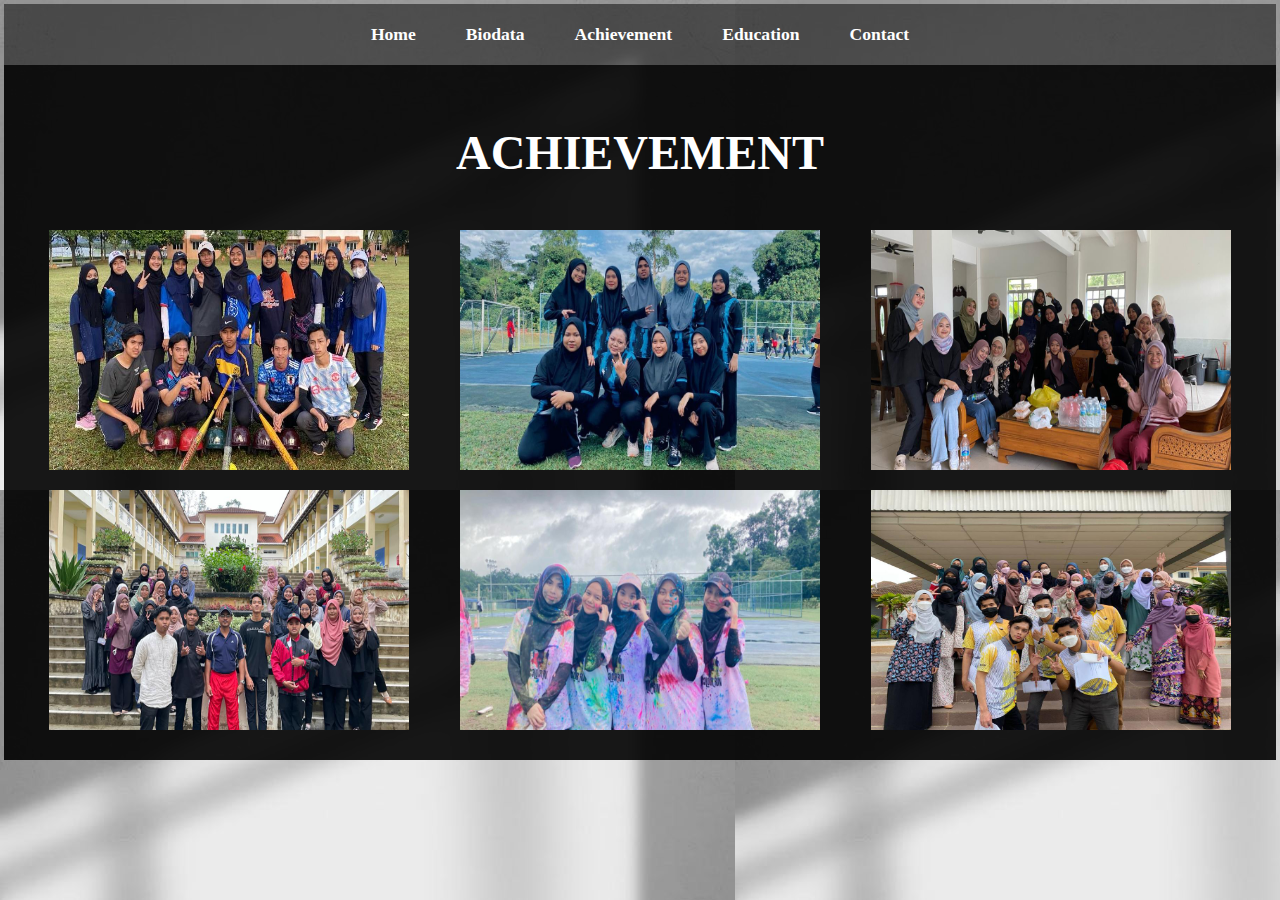
<file: achievement.html>
<!DOCTYPE html>
<html lang="en">
<head>
    <meta charset="UTF-8">
    <meta name="viewport" content="width=device-width, initial-sclae=1.0">
    <title>Personal Website</title>
    <link rel="stylesheet" href="style.css">
</head>
<body>
        <nav class="navbar"> 
            <ul>
               <li><a href="index.html">Home</a></li> 
               <li><a href="biodata.html">Biodata</a></li> 
               <li><a href="achievement.html">Achievement</a></li> 
               <li><a href="education.html">Education</a></li> 
               <li><a href="contact.html">Contact</a></li> 
            </ul>
        </nav>

        <section id="achievement">
            <h1 class="headings">ACHIEVEMENT</h1>
            <div class="gallery">
                <img src="images/achievement1.jpg" alt="">
                <img src="images/achievement2.jpg" alt="">
                <img src="images/achievement3.jpg" alt="">
                <img src="images/achievement4.jpg" alt="">
                <img src="images/achievement5.jpg" alt="">
                <img src="images/achievement6.jpg" alt="">
            </div>
        </section>
</body>
</html>
</file>
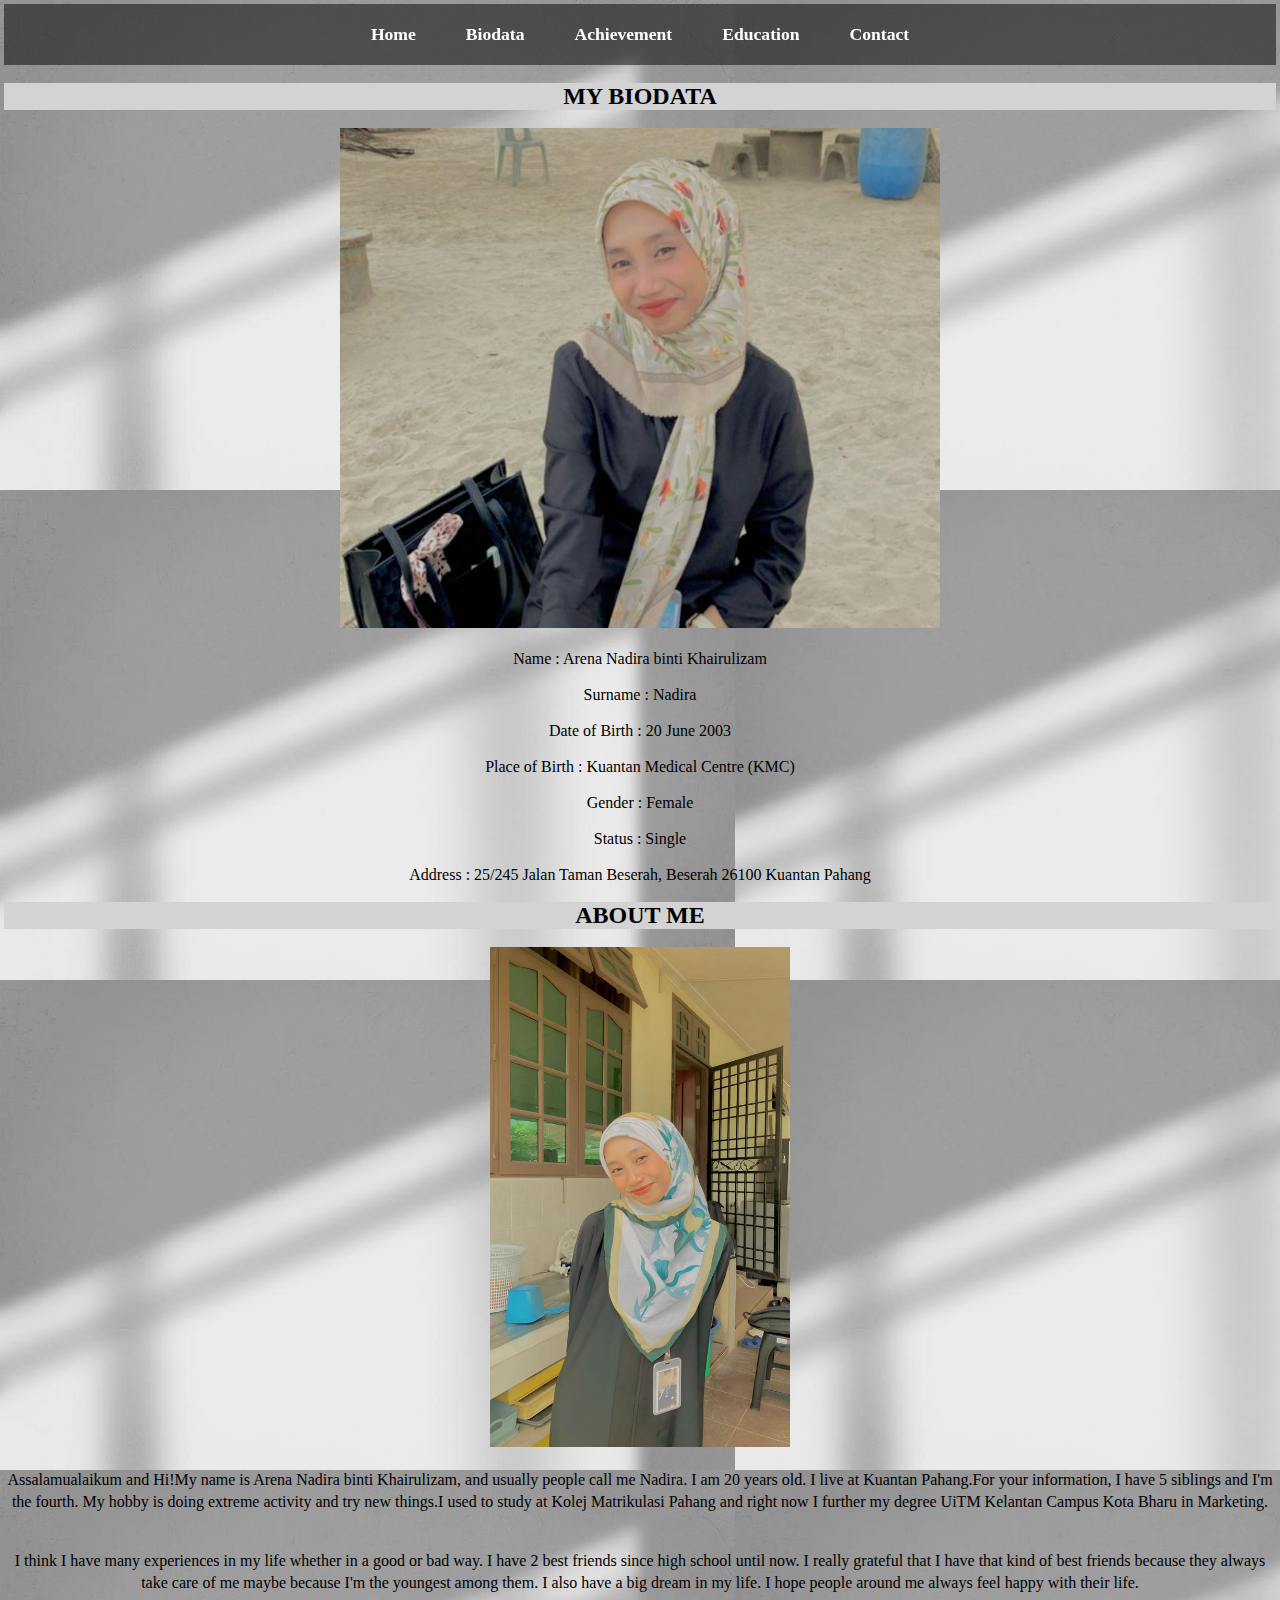
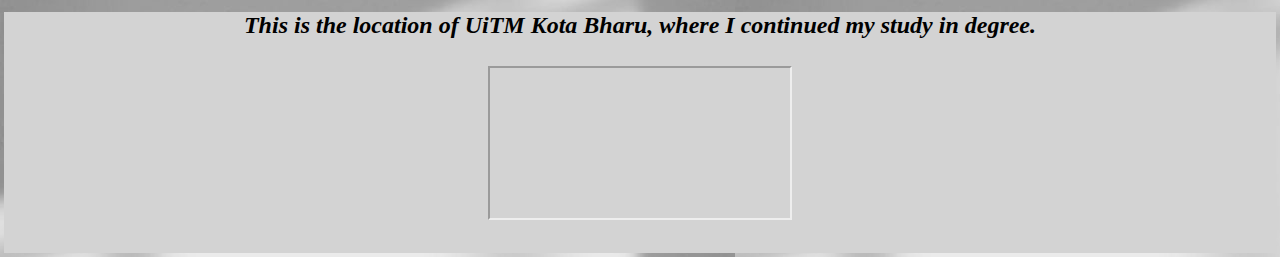
<file: biodata.html>
<!DOCTYPE html>
<html lang="en">
<head>
    <meta charset="UTF-8">
    <meta name="viewport" content="width=device-width, initial-sclae=1.0">
    <title>Personal Website</title>
    <link rel="stylesheet" href="style.css">

<style type="text/css">

</style>

</head>
<body>
    <nav class="navbar"> 
        <ul>
            <li><a href="index.html">Home</a></li> 
            <li><a href="biodata.html">Biodata</a></li> 
            <li><a href="achievement.html">Achievement</a></li> 
            <li><a href="education.html">Education</a></li> 
            <li><a href="contact.html">Contact</a></li> 
        </ul>
    </nav>

        <section class="main-content">
            <br>
            <h2 style="background-color: lightgray;">MY BIODATA</h2>
            </br>
            <div>
            <img src="images/photo6.jpg" width="600px", height="500px" alt="">
            </div>
        </section>
</body>
        <div>
            <br>
                <dt>Name : Arena Nadira binti Khairulizam</dt>
                <br>
                <dt>Surname : Nadira</dt>
                <br>
                <dt>Date of Birth : 20 June 2003</dt>
                <br>
                <dt>Place of Birth : Kuantan Medical Centre (KMC)</dt>
                <br>
                <dt>Gender : Female</dt>
                <br>
                <dt>Status : Single</dt>
                <br>
                <dt>Address : 25/245 Jalan Taman Beserah, Beserah 26100 Kuantan Pahang</dt>
            </br>
        </div>
    </body>

        <section id="Biodata">
        <div id="Pic">
            <div id="Intro">
                <h2 style="background-color: lightgray;">ABOUT ME</h2>
            <br>
            <img src="images/photo7.jpg" width="300px" height="500px" alt="">
            <br>
            </div>
        </div>
        </section>

        <div>
            <br><p>Assalamualaikum and Hi!My name is Arena Nadira binti Khairulizam,
                and usually people call me Nadira. I am 20 years old. I live at Kuantan
                Pahang.For your information, I have 5 siblings and I'm the fourth.
                My hobby is doing extreme activity and try new things.I used to study at
                Kolej Matrikulasi Pahang and right now I further my degree UiTM Kelantan 
                Campus Kota Bharu in Marketing.
            </p></br>

            <br><p>I think I have many experiences in my life whether in a
                good or bad way. I have 2 best friends since high school until 
                now. I really grateful that I have that kind of best friends
                because they always take care of me maybe because I'm the 
                youngest among them. I also have a big dream in my life. I hope
                people around me always feel happy with their life.
            </p></br>
        </div>

    </section>

    <i><h2 style="background-color: lightgray;">This is the location of UiTM Kota Bharu, where I continued my study in degree.</i>

    <br>
    <br>
    <iframe src="https://www.google.com/maps/embed?pb=!1m18!1m12!1m3!1d3967.1147540338957!2d102.22830927364703!3d6.115250727775628!2m3!1f0!2f0!3f0!3m2!1i1024!2i768!4f13.1!3m3!1m2!1s0x31b6afc3ed4c95fd%3A0x101640f19756f575!2sUiTM%20Cawangan%20Kelantan%20Kampus%20Kota%20Bharu!5e0!3m2!1sen!2smy!4v1703828704262!5m2!1sen!2smy"></iframe></br>
    <br>

</body>
</html>
</file>
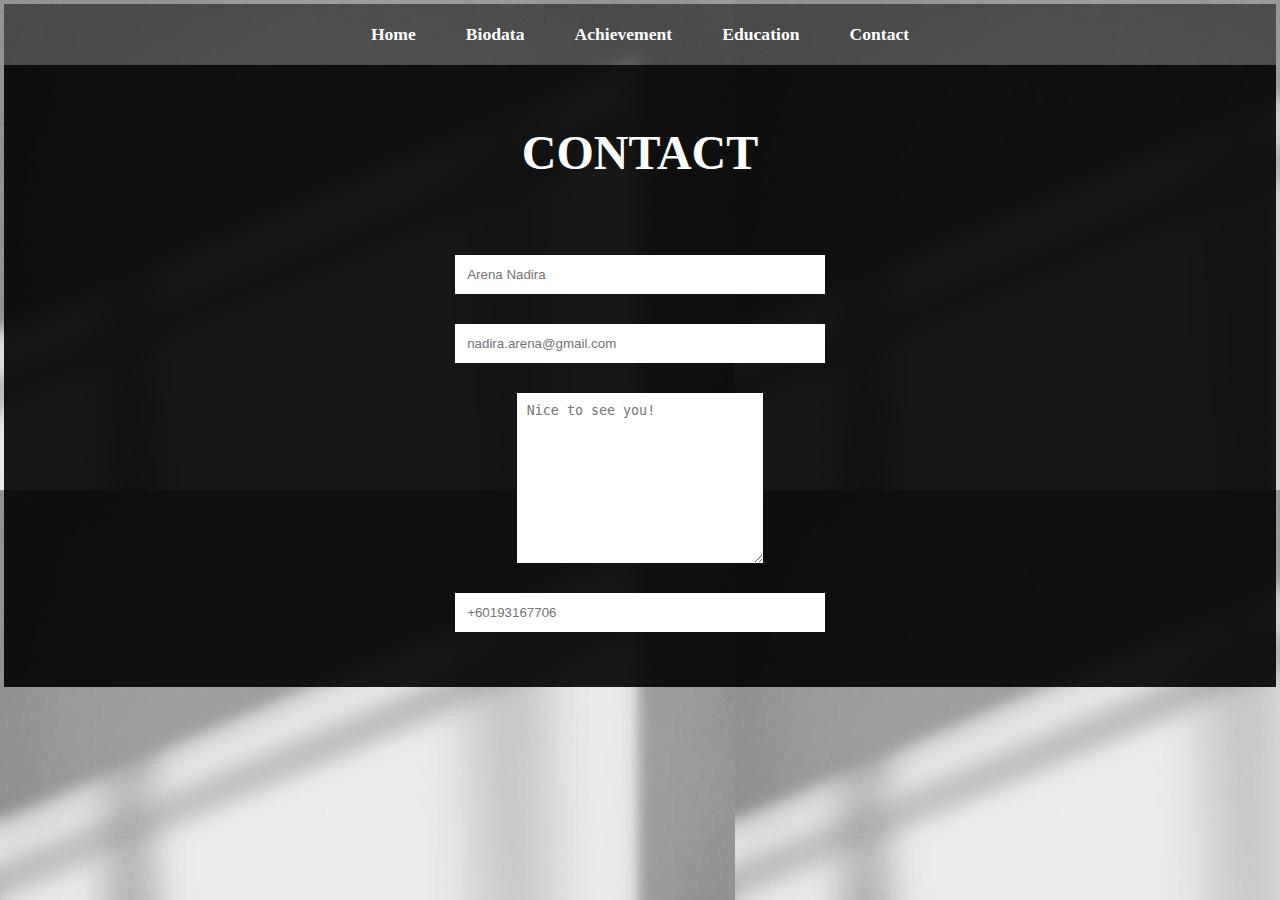
<file: contact.html>
<!DOCTYPE html>
<html lang="en">
<head>
    <meta charset="UTF-8">
    <meta name="viewport" content="width=device-width, initial-sclae=1.0">
    <title>Personal Website</title>
    <link rel="stylesheet" href="style.css">
</head>
<body>
        <nav class="navbar"> 
            <ul>
               <li><a href="index.html">Home</a></li> 
               <li><a href="biodata.html">Biodata</a></li> 
               <li><a href="achievement.html">Achievement</a></li> 
               <li><a href="education.html">Education</a></li> 
               <li><a href="contact.html">Contact</a></li> 
            </ul>
        </nav>

        <section id="contact">
            <h1 class="headings">CONTACT</h1>
            <form action="" class="form">
                <input type="text" name="name" class="input" placeholder="Arena Nadira">
                <input type="email" name="email" class="input" placeholder="nadira.arena@gmail.com">
                <textarea name="msg" id="msg" cols="30" rows="10" placeholder="Nice to see you!"></textarea>
                <input type="number" name="number" class="input" placeholder="+60193167706">
            </form>
        </section>
</body>
</html>
</file>
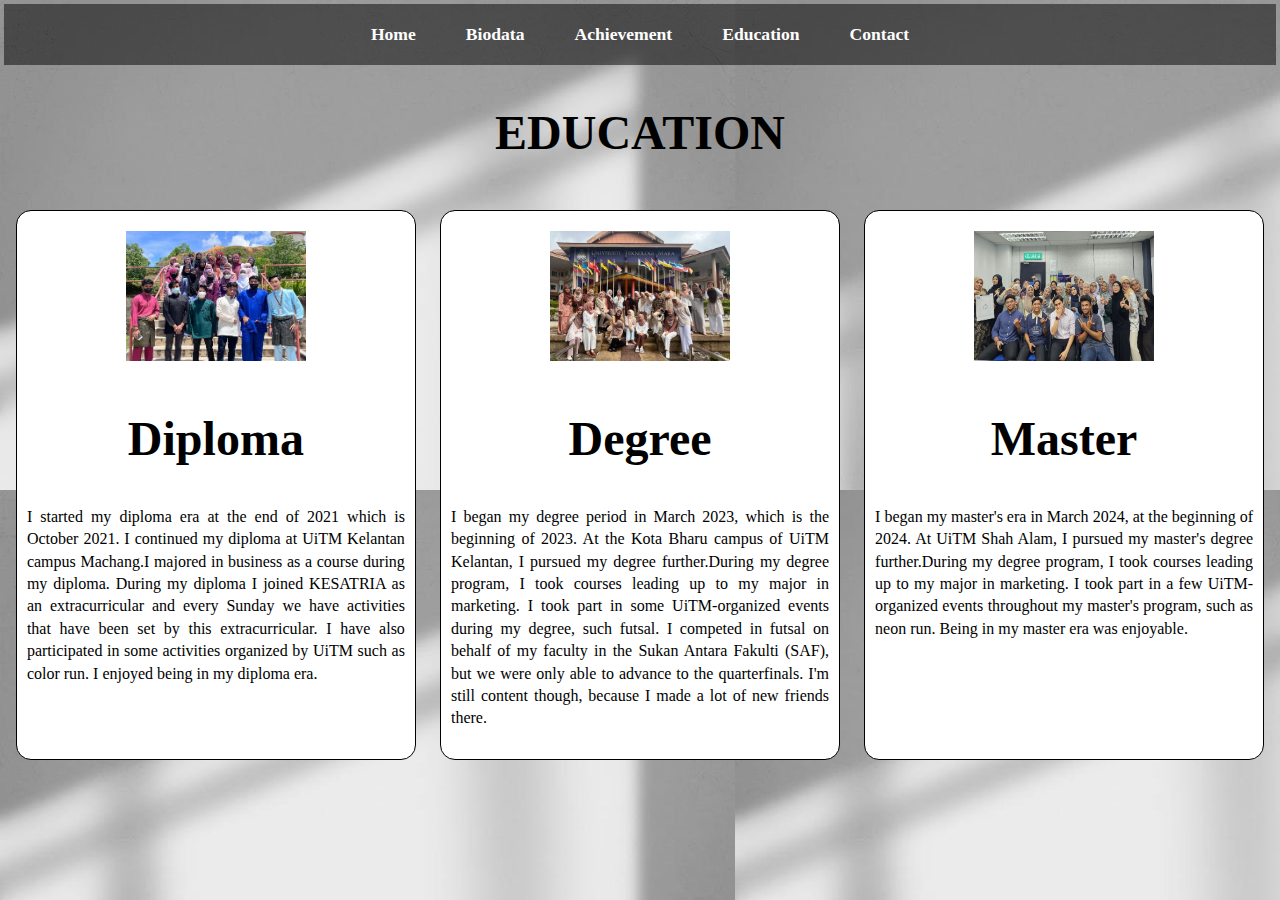
<file: education.html>
<!DOCTYPE html>
<html lang="en">
<head>
    <meta charset="UTF-8">
    <meta name="viewport" content="width=device-width, initial-sclae=1.0">
    <title>Personal Website</title>
    <link rel="stylesheet" href="style.css">
</head>
<body>
        <nav class="navbar"> 
            <ul>
               <li><a href="index.html">Home</a></li> 
               <li><a href="biodata.html">Biodata</a></li> 
               <li><a href="achievement.html">Achievement</a></li> 
               <li><a href="education.html">Education</a></li> 
               <li><a href="contact.html">Contact</a></li> 
            </ul>
        </nav>

        <section id class="education">
            <h1 class="headings">EDUCATION</h1>
            <div class="row">
                <div class="box">
                    <img src="images/education1.jpg" alt="">
                    <h1 class="headings">Diploma</h1>
                    <p>I started my diploma era at the end of 2021 which is October 2021.
                        I continued my diploma at UiTM Kelantan campus Machang.I majored in business 
                        as a course during my diploma. During my diploma I joined KESATRIA as an 
                        extracurricular and every Sunday we have activities that have been set by 
                        this extracurricular. I have also participated in some activities organized 
                        by UiTM such as color run. I enjoyed being in my diploma era.</p>
                </div>
                <div class="box">
                    <img src="images/education2.jpg" alt="">
                    <h1 class="headings">Degree</h1>
                    <p>I began my degree period in March 2023, which is the beginning of 2023. At the Kota 
                        Bharu campus of UiTM Kelantan, I pursued my degree further.During my degree program, 
                        I took courses leading up to my major in marketing. I took part in some UiTM-organized 
                        events during my degree, such futsal. I competed in futsal on behalf of my faculty in 
                        the Sukan Antara Fakulti (SAF), but we were only able to advance to the quarterfinals.
                        I'm still content though, because I made a lot of new friends there.</p>
                </div>
                <div class="box">
                    <img src="images/education3.jpg" alt="">
                    <h1 class="headings">Master</h1>
                    <p>I began my master's era in March 2024, at the beginning of 2024. At UiTM Shah Alam, 
                        I pursued my master's degree further.During my degree program, I took courses leading 
                        up to my major in marketing. I took part in a few UiTM-organized events throughout my 
                        master's program, such as neon run. Being in my master era was enjoyable.</p>
                </div>
            </div>    
        </section>
</body>
</html>
</file>
<file: style.css>
*{
    margin: 0;
    padding: 0;
    box-sizing: border-box;
}
html{
    scroll-behavior: smooth;
}

/* Navbar */
.navbar{
    display: flex;
    justify-content: center;
    align-items: center;
    background-color: rgba(0, 0, 0, 0.5);
    position: sticky;
    top: 0;
}
.navbar ul{
    display: flex;
    list-style: none;
    margin: 20px 0px;
}
.navbar ul li{
    font-family: century;
    font-size: 1.1rem;
    font-weight: bold;
}
.navbar ul li a{
    text-decoration: none;
    color: white;
    padding: 8px 25px;
    transition: all .5s ease;
}
.navbar ul li a:hover{
    background-color: white;
    color: black;
    box-shadow: 0 0 10px white;
}

/* Home Section */
#home{
    display: flex;
    flex-direction: column;
    background-color: rgba(0, 0, 0, 0.5);
    height: 840px;
    justify-content: center;
    align-items: center;
    color: white;
}
#home::before{
    content: "";
    position: absolute;
    top: 0;
    right: 0;
    background: url('images/photo1.jpg') no-repeat center center/cover;
    height: 950px;
    width: 100%;
    z-index: -1;
    opacity: .8;
}
.main{
    display: flex;
    flex-direction: column;
    /* border: 1px solid white; */
    align-items: center;
    position: absolute;
    top: 30%;
    right: 10%;
}
.headings{
    font-family: century;
    font-size: 3rem;
    text-align: center;
    margin: 40px 0px;
}

/* Biodata Section */
body{
    font: Arial;
    padding: 0.3%;
    text-align: center;
    background-image: url(images/backgroundbiodata.jpg);
}

p{
    line-height: 1.4em;
}

/* Achievement Section */
#achievement{
    display: flex;
    flex-direction: column;
    background-color: rgba(0, 0, 0, 0.9);
    color: white;
    align-items: center;
    padding: 20px;
}
.gallery{
    display: flex;
    flex-wrap: wrap;
    justify-content: space-around;
    box-sizing: border-box;
}
.gallery img{
    width: 360px;
    height: 240px;
    margin: 10px;
}

/* Education Section */
#services{
    display: flex;
    flex-direction: column;
    padding: 20px;
}
.row{
    display: flex;
    justify-content: space-around;
    flex-wrap: wrap;
    box-sizing: border-box;
}
.box{
    display: flex;
    flex-direction: column;
    width: 400px;
    height: 550px;
    border: 1px solid black;
    margin: 10px;
    align-items: center;
    text-align: justify;
    padding: 10px;
    border-radius: 15px;
    background: linear-gradient(to top, rgb(22, 22, 22), white 50%);
    background-size: 100% 200%;
    transition: all .8s;
}
.box:hover{
    background-position: left bottom;
    color: white;
    border: none;
    box-shadow: 0 0 20px lightblue;
}
.box img{
    width: 200px;
    height: 150px;
    background-color: white;
    padding: 10px;
}

/* Contact Section */
#contact{
    display: flex;
    flex-direction: column;
    box-sizing: border-box;
    background-color: rgba(0, 0, 0, 0.9);
    color: white;
    padding: 20px;
}
.form{
    display: flex;
    flex-direction: column;
    box-sizing: border-box;
    align-items: center;
    margin: 20px 0px;
}
.input{
    padding: 12px;
    margin: 15px;
    width: 30%;
    border: none;
    outline: none;
}
#msg{
    width: 20%;
    padding: 10px;
    margin: 15px;
    border: none;
    outline: none;
}
</file>
